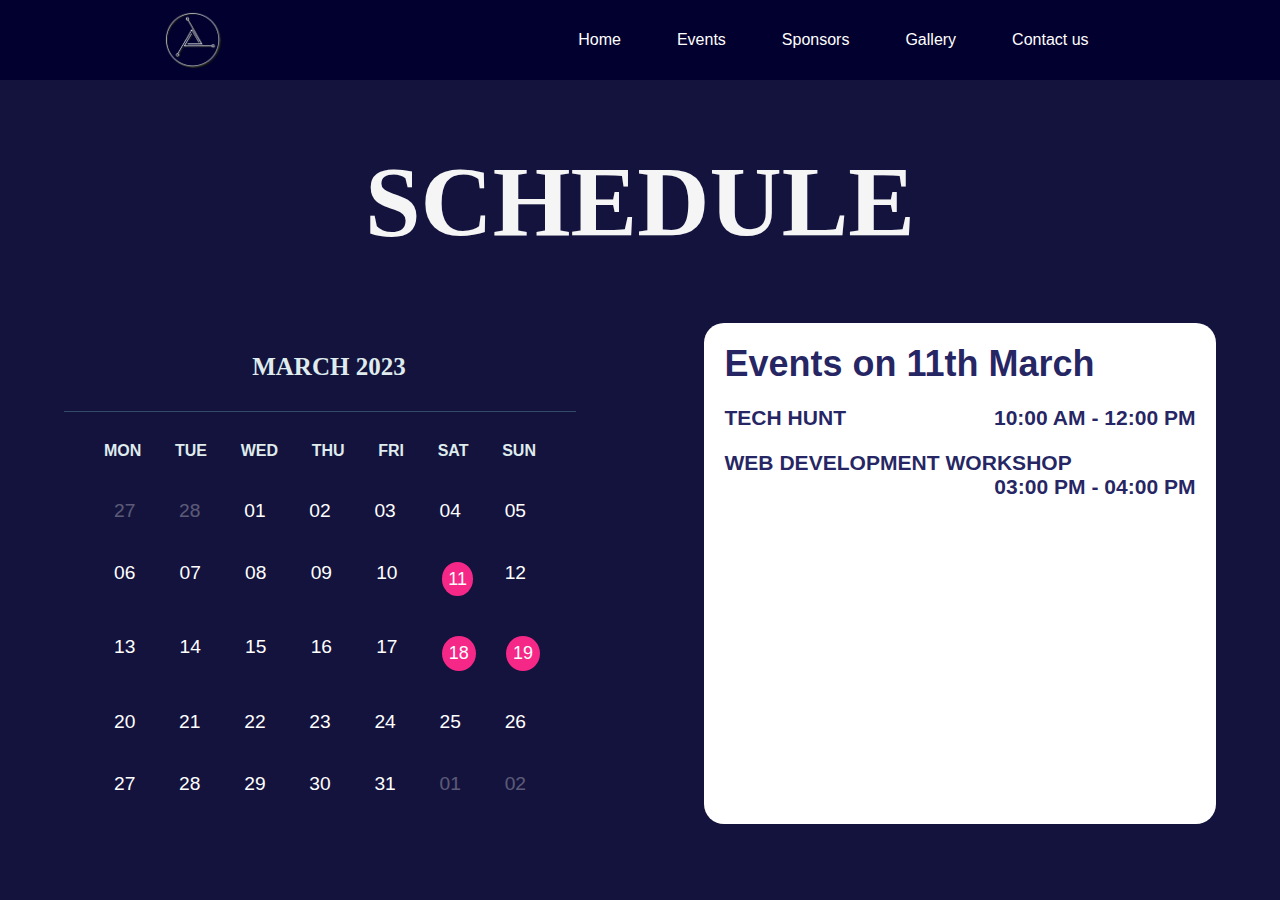
<file: events.html>
<html lang="en">
<head>
    <meta charset="UTF-8">
    <meta http-equiv="X-UA-Compatible" content="IE=edge">
    <meta name="viewport" content="width=device-width, initial-scale=1.0">
    <link rel="stylesheet" href="./css/events.css">
    <link rel="stylesheet" href="css/nav.css">
    <title>Events</title>
</head>
<body style="background-image: url('https://raw.githubusercontent.com/kunalp03/Ambiora-official/main/images/bg1.jpeg');background-repeat: no-repeat;background-size: cover;">
    <nav>
        <div class="left">
            <img src="./images/ambiora.png" alt="logo">
        </div>
        <ul class="links">
            <li><a href="./index.html">Home</a></li>
            <li><a href="./events.html">Events</a></li>
            <li><a href="./sponsors.html">Sponsors</a></li>
            <li><a href="./gallery.html">Gallery</a></li>
            <li><a href="./contact.html">Contact us</a></li>
        </ul>
    </nav>
    <!-- <div class="container"> -->
      <h1 class="sch">SCHEDULE</h1>
        <div class="container">
        <div class="calendar">
          <!-- <div class="front"> -->
            <div class="current-date">
              <h1 style="font-family: Azonix; font-size: 25px;margin-left: 35%;font-weight: bold;">MARCH 2023</h1>	
            </div>
  
            <div class="current-month">
              <ul class="week-days">
                <li>MON</li>
                <li>TUE</li>
                <li>WED</li>
                <li>THU</li>
                <li>FRI</li>
                <li>SAT</li>
                <li>SUN</li>
              </ul>
  
              <div class="weeks">
                <div class="first">
                  <span class="last-month">27</span>
                  <span class="last-month">28</span>
                  <!-- <span class="last-month">28</span> -->
                  <span>01</span>
                  <span>02</span>
                  <span>03</span>
                  <span>04</span>
                  <span>05</span>

                </div>
  
                <div class="second">
                  <span>06</span>
                  <span>07</span>
                  <span>08</span>
                  <span>09</span>
                  <span>10</span>
                  <span><button onclick="events('e15');" class="event">11</button></span>
                  <span>12</span>
                  
                </div>
  
                <div class="third">
                  <span>13</span>
                  <span>14</span>
                  <span>15</span>
                  <span>16</span>
                  <span>17</span>
                  <span><button onclick="events('e16');" class="event">18</button></span>
                  <span><button onclick="events('e17');" class="event">19</button></span>
                  
                </div>
  
                <div class="fourth">
                  <span>20</span>
                  <span>21</span>
                  <span>22</span>
                  <span>23</span>
                  <span>24</span>
                  <span>25</span>
                  <span>26</span>
                  
                </div>
  
                <div class="fifth">
                  <span>27</span>
                  <span>28</span>
                  <span>29</span>
                  <span>30</span>
                  <span>31</span>
                  <span class="last-month">01</span>
                  <span class="last-month">02</span>
                  
                </div>
              </div>
            
            </div>
            </div>
            <div class="calendar2">
                <div style="color: #07074fe3;font-size: large; width: 100%; margin: 4%;" id="e15">
                    <h1>Events on 11th March</h1><br>
                    <h3>TECH HUNT <span style="float: right; margin-right: 8%;">10:00 AM - 12:00 PM</span></h3><br>
                    <h3>WEB DEVELOPMENT WORKSHOP <span style="float: right; margin-right: 8%;">03:00 PM - 04:00 PM</span></h3>
                </div>
                <div style="color: #07074fe3;font-size: large; width: 100%; margin: 4%;display: none;" id="e16">
                    <h1>Events on 18th March</h1><br>
                    
                    <h3>CODING HUNT</h3><br>
                    <h3>SPON-TECH</h3><br>
                    <h3>TYPE RACER </h3><br>
                    <h3>MICRO CINETECH</h3><br>
                    <h3>TECHARENA</h3><br>
                    <h3>TECHNICAL TROUBLE-SHOOTER</h3><br>
                    <h3>TECHOCULAR</h3><br>
                    <h3>UAS WORKSHOP <span style="float: right; margin-right: 8%;">01:00 PM - 02:00 PM</span></h3>
                </div>
                <div style="color: #07074fe3;font-size: large; width: 100%; margin: 4%;display: none;" id="e17">
                    <h1>Events on 19th March</h1><br>
                    <h3>HACKATHON<span style="float: right; margin-right: 8%;">09:00 AM - 07:00 PM</span></h3>
                </div>
            </div>
        </div>
          <script>
            function events(id){
                document.getElementById('e15').style.display='none';
                document.getElementById('e16').style.display='none';
                document.getElementById('e17').style.display='none';
                document.getElementById(id).style.display='block';
            }
          </script>
</body>
</html>
</file>
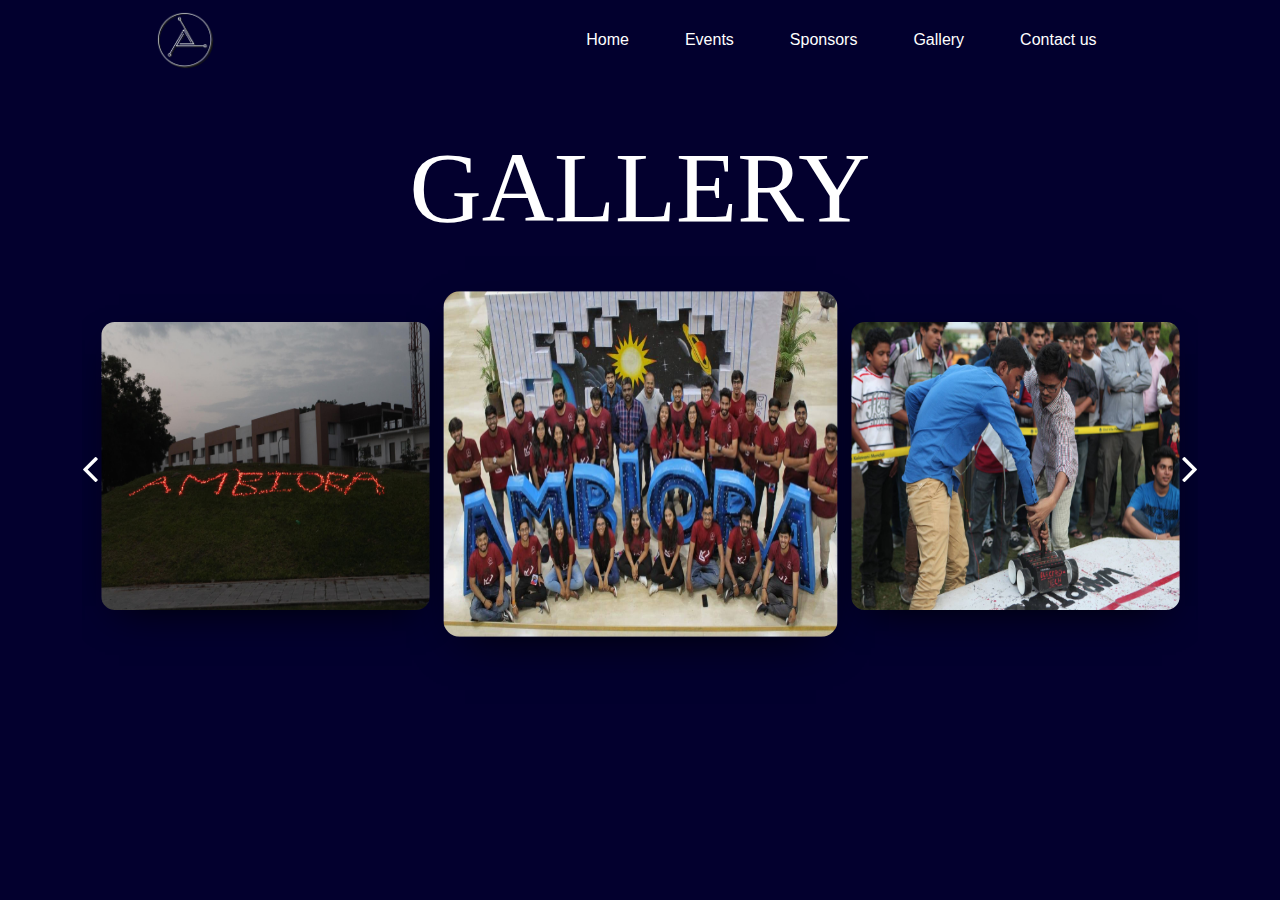
<file: gallery.html>
<!DOCTYPE html>
<html>
<head>
<meta charset="utf-8">
<title>Gallery</title>
<meta content="width=device-width, initial-scale=1, maximum-scale=1, user-scalable=no" name="viewport">
<link href="https://cdn.jsdelivr.net/npm/bootstrap@5.0.2/dist/css/bootstrap.min.css" rel="stylesheet"> 
<link rel="stylesheet" href="https://cdnjs.cloudflare.com/ajax/libs/font-awesome/4.7.0/css/font-awesome.min.css">
<link rel="stylesheet" type="text/css" href="css/gallery.css">
<link rel="stylesheet" type="text/css" href="css/owl.carousel.min.css">
<link rel="stylesheet" href="./css/nav.css">

</head>
<body>
    <nav>
        <div class="left">
            <a href="/index.html"><img src="./images/ambiora.png" alt="logo"></a>
        </div>
        <ul class="links">
            <li><a href="/index.html">Home</a></li>
            <li><a href="/events.html">Events</a></li>
            <li><a href="/sponsors.html">Sponsors</a></li>
            <li><a href="/gallery.html">Gallery</a></li>
            <li><a href="/contact.html">Contact us</a></li>
        </ul>
    </nav>
<div class="gallery">
    <section id="slider" class="pt-5">
        <div class="container">
            <h1>GALLERY</h1>
            <div class="slider">
                <div class="owl-carousel">
                    <div class="slider-card">
                        <div class="d-flex justify-content-center align-items-center mb-4">
                            <img src="images/image1.jpg">
                        </div>
                    </div>
                    <div class="slider-card">
                        <div class="d-flex justify-content-center align-items-center mb-4">
                            <img src="images/image2.jpg">
                        </div>
                    </div>
                    <div class="slider-card">
                        <div class="d-flex justify-content-center align-items-center mb-4">
                            <img src="images/image3.jpg">
                        </div>
                    </div>
                    <div class="slider-card">
                        <div class="d-flex justify-content-center align-items-center mb-4">
                            <img src="images/image4.jpg">
                        </div>
                    </div>
                    <div class="slider-card">
                        <div class="d-flex justify-content-center align-items-center mb-4">
                            <img src="images/image5.jpg">
                        </div>
                    </div>
                    <div class="slider-card">
                        <div class="d-flex justify-content-center align-items-center mb-4">
                            <img src="images/image6.jpg">
                        </div>
                    </div>
                    <div class="slider-card">
                        <div class="d-flex justify-content-center align-items-center mb-4">
                            <img src="images/image7.jpg">
                        </div>
                    </div>
                    <div class="slider-card">
                        <div class="d-flex justify-content-center align-items-center mb-4">
                            <img src="images/image8.jpg">
                        </div>
                    </div>
                    <div class="slider-card">
                        <div class="d-flex justify-content-center align-items-center mb-4">
                            <img src="images/image9.jpg">
                        </div>
                    </div>
                    <div class="slider-card">
                        <div class="d-flex justify-content-center align-items-center mb-4">
                            <img src="images/image10.jpg">
                        </div>
                    </div>
                    <div class="slider-card">
                        <div class="d-flex justify-content-center align-items-center mb-4">
                            <img src="images/image11.jpg">
                        </div>
                    </div>
                    <div class="slider-card">
                        <div class="d-flex justify-content-center align-items-center mb-4">
                            <img src="images/image12.jpg">
                        </div>
                    </div>
                </div>
            </div>
        </div>
    </section>
</div>
<script src="https://code.jquery.com/jquery-3.2.1.min.js"></script>
<script src="https://cdn.jsdelivr.net/npm/@popperjs/core@2.9.2/dist/umd/popper.min.js"></script>
<script src="https://cdn.jsdelivr.net/npm/bootstrap@5.0.2/dist/js/bootstrap.min.js"></script>
<script src="js/script.js"></script>
<script src="js/owl.carousel.min.js"></script>
</body>
</html>
</file>
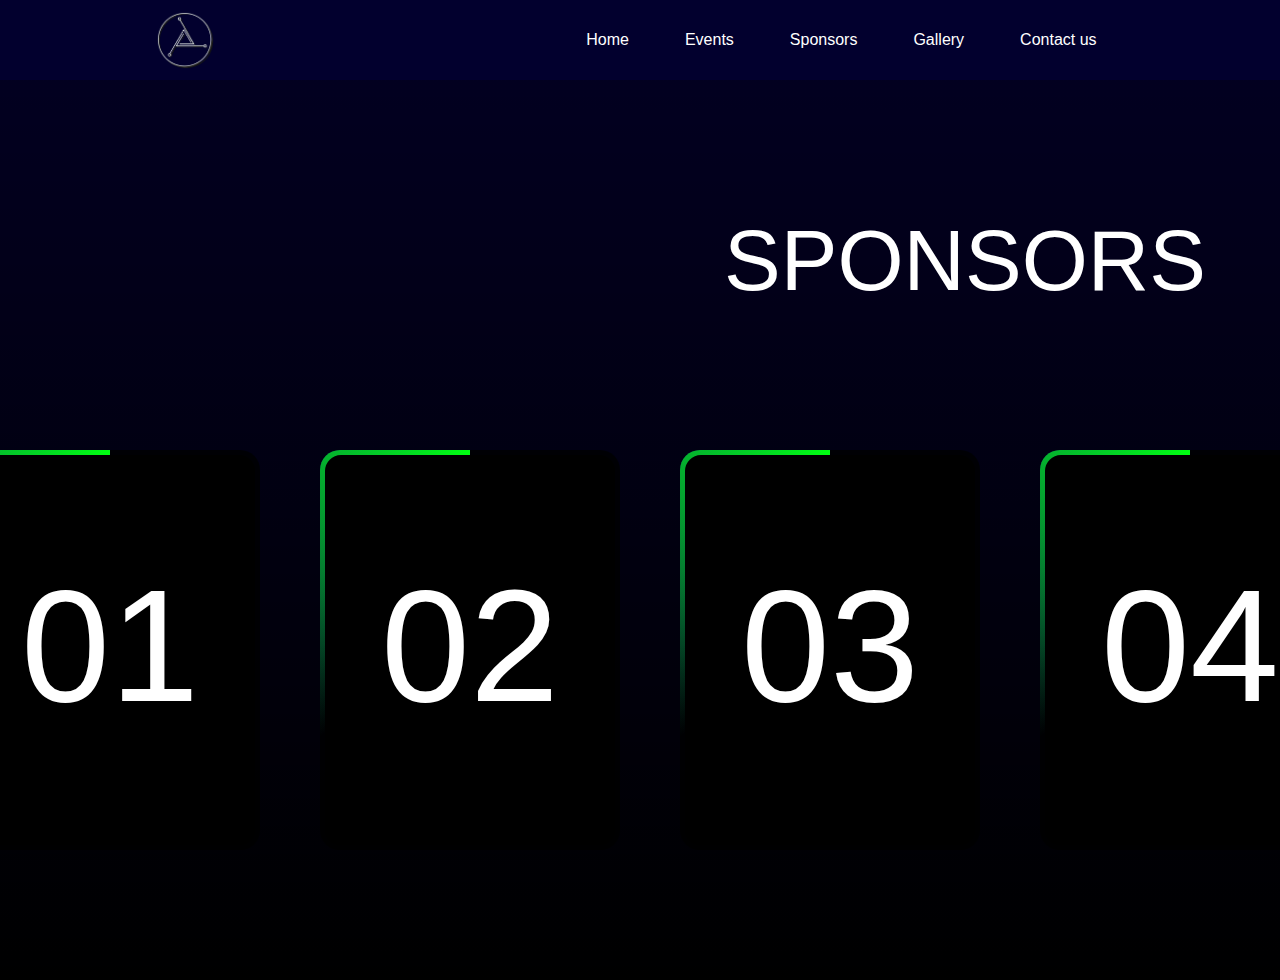
<file: sponsors.html>
<!DOCTYPE html>
<html>
    <head>
        <meta charset="utf-8">
        <title>Sponsors</title>
        <meta content="width=device-width, initial-scale=1, maximum-scale=1, user-scalable=no" name="viewport">
        <link href="https://cdn.jsdelivr.net/npm/bootstrap@5.0.2/dist/css/bootstrap.min.css" rel="stylesheet"> 
        <link href="//db.onlinewebfonts.com/c/50cd2aad9c8f35800bb6beac3ad42f16?family=Azonix" rel="stylesheet" type="text/css"/>
        <!-- <link rel="stylesheet" href="https://cdnjs.cloudflare.com/ajax/libs/font-awesome/4.7.0/css/font-awesome.min.css"> -->
        <link rel="stylesheet" href="./css/nav.css">
        <link rel="stylesheet" href="./css/sponsors.css">
        
        </head>
    <body>
    
        <nav>
            <div class="left">
                <a href="/index.html"><img src="./images/ambiora.png" alt="logo"></a>
            </div>
            <ul class="links">
                <li><a href="./index.html">Home</a></li>
                <li><a href="./events.html">Events</a></li>
                <li><a href="./sponsors.html">Sponsors</a></li>
                <li><a href="./gallery.html">Gallery</a></li>
                <li><a href="./contact.html">Contact us</a></li>
            </ul>
        </nav>

    <div class="all">
        

        <div class="heading">
            <h1>SPONSORS</h1>
        </div>

        <div class="boxes">
            <div class="box">
                <span></span>
                <h2>01</h2>
            </div>
            <div class="box2">
                <span></span>
                <h2>02</h2>
            </div>
            <div class="box3">
                <span></span>
                <h2>03</h2>
            </div>
            <div class="box4">
                <span></span>
                <h2>04</h2>
            </div>
        </div>
    </div>
    </body>
</html>
</file>
<file: css/events.css>
* {
    box-sizing: border-box;
    font-family: 'Roboto', sans-serif;
    list-style: none;
    margin: 0;
    outline: none;
    padding: 0;
  }

  a {
    text-decoration: none;
  }
  
  body, html {
    height: 100%;
  }
  
  body {
      background: rgb(20, 19, 61);
      font-family: 'Roboto', sans-serif;
  }
  
  
  .calendar {
    /* padding-right: 50%; */
    margin-left: 5%;
    margin-right: 5%;
    /* margin-top: 15%; */
      /* background: #011635; */
      border-radius: 4px;
      /* box-shadow: 0 5px 20px rgba(0, 0, 0, .3); */
      height: 501px;
      perspective: 1000;
      transition: .9s;
      /* transform-style: preserve-3d; */
      width: 50%;
  }
  .calendar2{
    margin-left: 5%;
    margin-right: 5%;
    /* margin-top: 15%; */
      background-color: white;
      border-radius: 20px;
      /* box-shadow: 0 5px 20px rgba(0, 0, 0, .3); */
      height: 501px;
      perspective: 1000;
      transition: .9s;
      /* transform-style: preserve-3d; */
      width: 50%;
  }
  
  /* Front - Calendar */
  /* .front {
      transform: rotateY(0deg);
  } */
  
  .current-date {
      border-bottom: 1px solid rgba(73, 114, 133, .6);
      display: flex;
      justify-content: space-between;
      padding: 30px 30px;
  }
  
  .current-date h1 {
      color: #dfebed;
      /* font-size: 1.4em; */
      font-weight: 300;
  }
  
  .week-days {
      color: #dfebed;
      display: flex;
      justify-content: space-between;
      font-weight: 600;
      padding: 30px 40px;
  }
  
  .days {
      display: flex;
      flex-wrap: wrap;
      justify-content: space-between;
  }
  
  .weeks {
      color: #fff;
      display: flex;
      flex-direction: column;
      padding: 0 40px;
  }
  
  .weeks div {
      display: flex;
      font-size: 1.2em;
      font-weight: 300;
      justify-content: space-between;
      margin-bottom: 20px;
      width: 100%;
  }
  
  .last-month {
      opacity: .3;
  }
  
  .weeks span {
      padding: 10px;
  }
   
  button:hover {
      background: rgb(240, 80, 168);
      cursor: pointer;
  }

  .event{
    background-color: #f52787; 
    border: none; 
    color: white;
    font-size: large;
    padding: 35%;
    cursor: pointer;
    border-radius: 50%;
  }
  .container{
    display: flex;
  }
  .sch{
    padding-top: 5%;
    padding-bottom: 5%;
    font-size: 100px;
  
    font-family: Azonix;
    color: whitesmoke;
    text-align: center;
  }
  @media screen and (max-width:640px) {
    .container{
        display: block;
    }
    .calendar{
        width: 90%;
    }
    .calendar2{
        width: 90%;
    }
    .sch{
        font-size: 50px;
    }
  }

  @media screen and (min-width: 641px) and (max-width: 1007px) {
    .sch{
      font-size: 75px;
  }
}

@media screen and (min-width:1008px) {
  .sch{
    font-size: 100px;
}
}
</file>
<file: css/nav.css>
@import url(//db.onlinewebfonts.com/c/50cd2aad9c8f35800bb6beac3ad42f16?family=Azonix);
nav{
    display: flex;
    justify-content: space-around;
    align-items: center;
    height: 80px;
    /* background-image: url('/images/topbar.png'); */
    background-color: #02002E;
}
.left{
    display: flex;
    align-items: center;
}
nav .left img{
    width: 60px;
    height: 60px;
    cursor: pointer;
}
nav .links{
    display: flex;
    align-items: center;
}
nav .links li{
    list-style: none;
    padding: 22px 20px;
    font-family: 'Poppins', sans-serif;
}
nav .links li a{
    color: white;
    text-decoration: none;
    padding: 8px;
    font-family: 'Azonix', sans-serif;
                                                
}
nav .links li a:hover{
    /* text-decoration: underline; */
    color: #f54d85;
}

@media screen and (min-width:969px){
    .name{
        display: none;
    }
}
</file>
<file: css/gallery.css>
@import url(//db.onlinewebfonts.com/c/50cd2aad9c8f35800bb6beac3ad42f16?family=Azonix);
html {
    scroll-behavior: smooth;
}

.slider {
    margin-bottom: 20px;
    position: relative;
}

.slider .owl-item.active.center .slider-card {
    transform: scale(1.2);
    opacity: 1;
    background-color: rgba(255, 255, 255, 0);
    
}
ol,
ul,
dl {
  margin-top: auto;
  margin-bottom: auto;
}
h1 {
    text-align: center;
    font-family: 'Azonix';
    font-size: 100px;
    color: #fff;
}

.slider-card img {
    margin: 50px 15px 70px 15px;
    border-radius: 15px;
    box-shadow: 0 15px 45px -20px #000;
    height: 320px;
    transform: scale(0.9);
    transition: all;
}

body {
    background-color: #03002E;
    background-image: url("https://raw.githubusercontent.com/kunalp03/Ambiora-official/main/images/gallerybg.png");
    min-height:100%;
    background-attachment: fixed;
    background-repeat: no-repeat;
    background-size: cover;
    -moz-background-size: cover;
    align-items: center;
}

.owl-nav .owl-next {
    position: absolute;
    top: calc(50% - 65px);
    right: 0;
    opacity: 1;
    font-size: 45px !important;
    z-index: 1;
    -webkit-text-fill-color: #fff;
}

.owl-nav .owl-prev {
    position: absolute;
    top: calc(50% - 65px);
    left: 0;
    opacity: 1;
    font-size: 45px !important;
    z-index: 1;
    -webkit-text-fill-color: #fff;
}

@media screen and (min-width: 700px) {
    h1 {
      font-size: 100px;
    }
}

@media screen and (max-width: 700px) {
    h1 {
      font-size: 70px;
    }
}

@media screen and (min-width: 2000px) {
    h1 {
        padding-bottom: 140px;
        font-size: 140px;
    }
    .slider {
        transform: scale(1.2);
    }
}

@media screen and (min-width: 3000px) {
    h1 {
        padding-bottom: 300px;
    }
    .slider {
        transform: scale(1.8);
    }
}
</file>
<file: css/sponsors.css>
@import url(//db.onlinewebfonts.com/c/50cd2aad9c8f35800bb6beac3ad42f16?family=Azonix);
*
{
    margin: 0;
    padding: 0;
    box-sizing: border-box;
    font-family: 'Poppins', sans-serif;
}
body{
    background-color: #03002E;
}
ol,
ul,
dl {
  margin-top: auto;
  margin-bottom: auto;
}
.heading h1
{

    display: flex;
    justify-content: top;
    color: white;
    font-family: 'Azonix', sans-serif; 
    font-size: 85px;  
    padding-left: 650px;                                          
}

.all
{
    display: flex;
    justify-content: left;
    align-items: center;
    min-height: 100vh;
    widows: 100%; height: 100vh;
    background-image:linear-gradient(rgba(0, 0, 0, 0.3),rgba(0, 0, 0, 1)), url('https://raw.githubusercontent.com/kunalp03/Ambiora-official/main/images/2.png');
    background-repeat: no-repeat;
    background-size: cover;
    background-position: center;
    flex-direction: column;
    justify-content: space-evenly;
    
}
.boxes{
    display: flex;
}
.box
{
    position: relative;
    width: 300px;
    height: 400px;
    background: rgba(0, 0, 0, 0.75);
    border-radius: 20px;
    display: flex;
    justify-content: center;
    align-items: center;
    overflow: hidden;
    margin-left: 20px;
}
.box::after
{
    content: '';
    position: absolute;
    width: 500px;
    height: 500px;
    background-image: conic-gradient(transparent,transparent,transparent,#00ff11);
    animation: animate 4s linear infinite;
    animation-delay: -2s;
}
.box::before
{
    content: '';
    position: absolute;
    width: 500px;
    height: 500px;
    background-image: conic-gradient(transparent,transparent,transparent,#12069a);
    animation: animate 4s linear infinite;
}
@keyframes animate
{
    0%
    {
        transform: rotate(0deg);
    }
    100%
    {
        transform: rotate(360deg);
    }
}
.box span
{
    position: absolute;
    inset: 5px;
    border-radius: 16px;
    background: #000000;
    z-index: 1;
}
.box h2
{
    position: relative;
    z-index: 2;
    color: rgb(255, 255, 255);
    font-size: 10em;
}

.box2
{
    position: relative;
    width: 300px;
    height: 400px;
    background: rgba(0, 0, 0, 0.75);
    border-radius: 20px;
    display: flex;
    justify-content: center;
    align-items: center;
    overflow: hidden;
    margin-left: 60px;
  
}
.box2::after
{
    content: '';
    position: absolute;
    width: 500px;
    height: 500px;
    background-image: conic-gradient(transparent,transparent,transparent,#00ff11);
    animation: animate 4s linear infinite;
    animation-delay: -2s;
}
.box2::before
{
    content: '';
    position: absolute;
    width: 500px;
    height: 500px;
    background-image: conic-gradient(transparent,transparent,transparent,#12069a);
    animation: animate 4s linear infinite;
}
@keyframes animate
{
    0%
    {
        transform: rotate(0deg);
    }
    100%
    {
        transform: rotate(360deg);
    }
}
.box2 span
{
    position: absolute;
    inset: 5px;
    border-radius: 16px;
    background: #000000;
    z-index: 1;
}
.box2 h2
{
    position: relative;
    z-index: 2;
    color: #fff;
    font-size: 10em;
}

.box3
{
    position: relative;
    width: 300px;
    height: 400px;
    background: rgba(0, 0, 0, 0.75);
    border-radius: 20px;
    display: flex;
    justify-content: center;
    align-items: center;
    overflow: hidden;
    margin-left: 60px;
  
}
.box3::after
{
    content: '';
    position: absolute;
    width: 500px;
    height: 500px;
    background-image: conic-gradient(transparent,transparent,transparent,#00ff11);
    animation: animate 4s linear infinite;
    animation-delay: -2s;
}
.box3::before
{
    content: '';
    position: absolute;
    width: 500px;
    height: 500px;
    background-image: conic-gradient(transparent,transparent,transparent,#12069a);
    animation: animate 4s linear infinite;
}
@keyframes animate
{
    0%
    {
        transform: rotate(0deg);
    }
    100%
    {
        transform: rotate(360deg);
    }
}
.box3 span
{
    position: absolute;
    inset: 5px;
    border-radius: 16px;
    background: #000000;
    z-index: 1;
}
.box3 h2
{
    position: relative;
    z-index: 2;
    color: rgb(255, 255, 255);
    font-size: 10em;
}

.box4
{
    position: relative;
    width: 300px;
    height: 400px;
    background: rgba(0, 0, 0, 0.75);
    border-radius: 20px;
    display: flex;
    justify-content: center;
    align-items: center;
    overflow: hidden;
    margin-left: 60px;
  
}
.box4::after
{
    content: '';
    position: absolute;
    width: 500px;
    height: 500px;
    background-image: conic-gradient(transparent,transparent,transparent,#00ff11);
    animation: animate 4s linear infinite;
    animation-delay: -2s;
}
.box4::before
{
    content: '';
    position: absolute;
    width: 500px;
    height: 500px;
    background-image: conic-gradient(transparent,transparent,transparent,#12069a);
    animation: animate 4s linear infinite;
}
@keyframes animate
{
    0%
    {
        transform: rotate(0deg);
    }
    100%
    {
        transform: rotate(360deg);
    }
}
.box4 span
{
    position: absolute;
    inset: 5px;
    border-radius: 16px;
    background: #000000;
    z-index: 1;
}
.box4 h2
{
    position: relative;
    z-index: 2;
    color: rgb(255, 255, 255);
    font-size: 10em;
}
</file>
